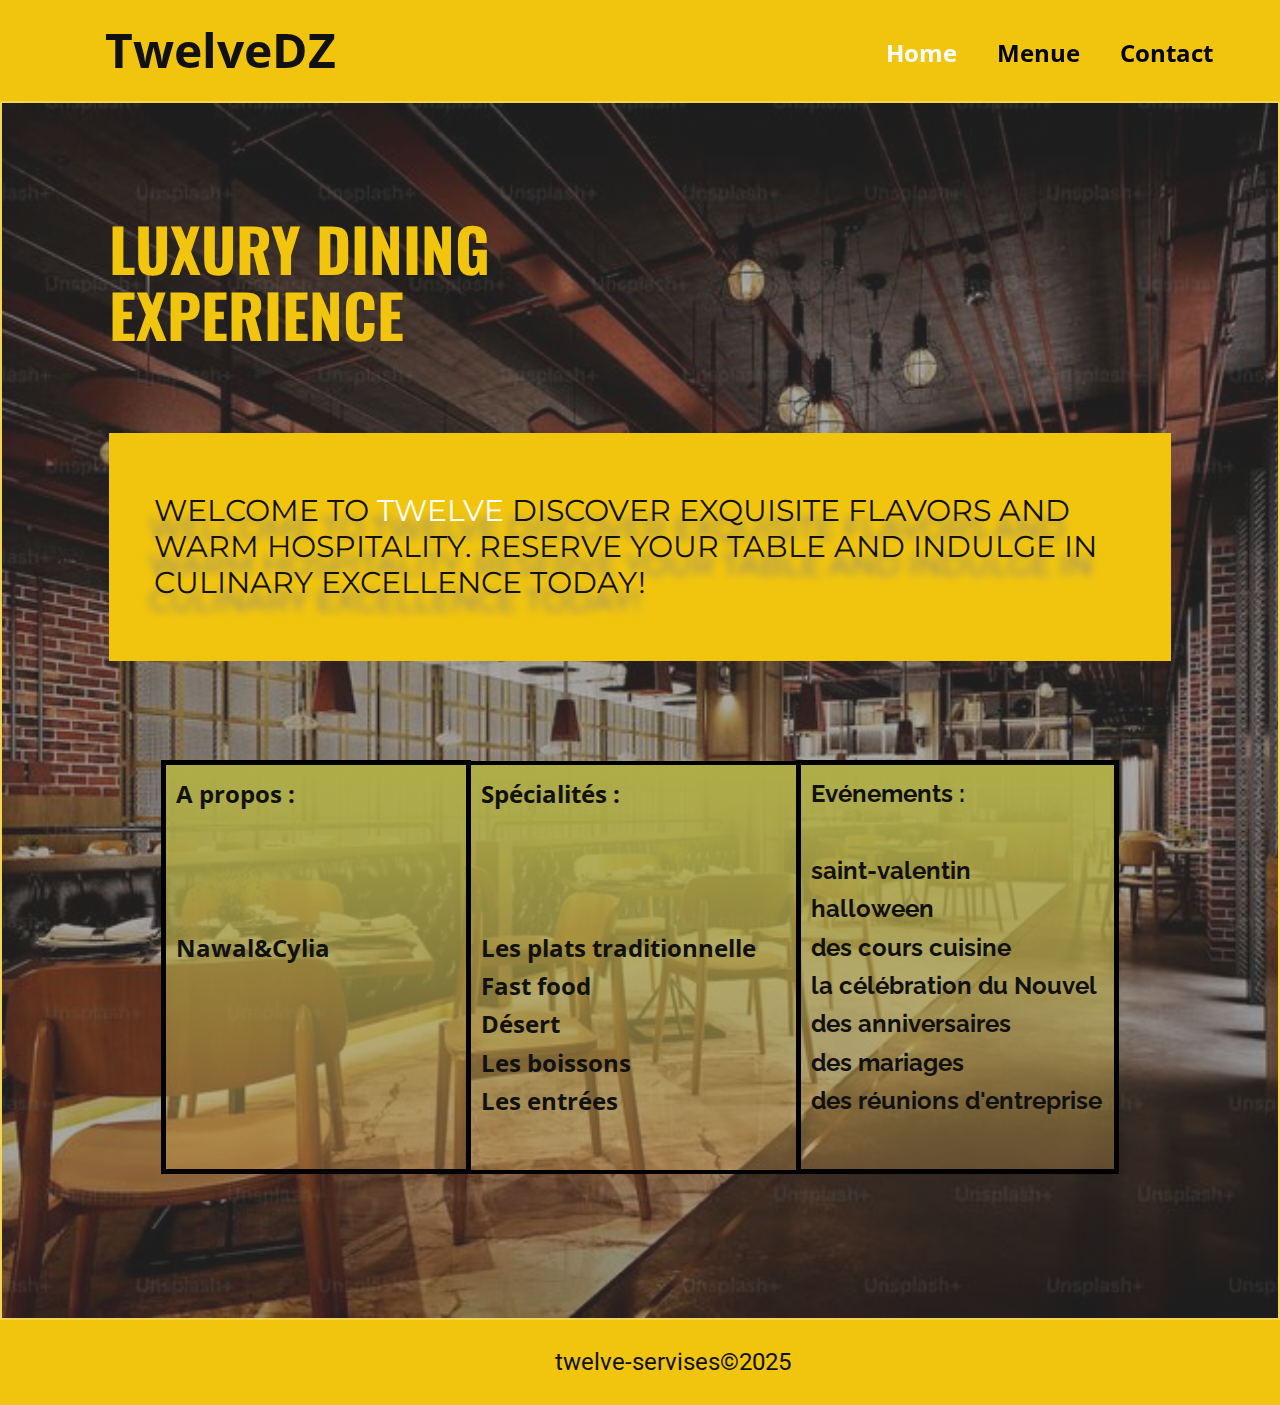
<file: index.html>
<!DOCTYPE html>
<html style="font-size: 16px;" lang="en"><head>
    <meta name="viewport" content="width=device-width, initial-scale=1.0">
    <meta charset="utf-8">
    <meta name="keywords" content="10 simple ways, TO MANAGE SUGAR">
    <meta name="description" content="">
    <title>Home</title>
    <link rel="stylesheet" href="nicepage.css" media="screen">
<link rel="stylesheet" href="Home.css" media="screen">
    <script class="u-script" type="text/javascript" src="jquery.js" defer=""></script>
    <script class="u-script" type="text/javascript" src="nicepage.js" defer=""></script>
    <meta name="generator" content="Nicepage 6.9.2, nicepage.com">
    <link id="u-theme-google-font" rel="stylesheet" href="https://fonts.googleapis.com/css?family=Roboto:100,100i,300,300i,400,400i,500,500i,700,700i,900,900i|Open+Sans:300,300i,400,400i,500,500i,600,600i,700,700i,800,800i">
    <link id="u-page-google-font" rel="stylesheet" href="https://fonts.googleapis.com/css?family=Oswald:200,300,400,500,600,700|Montserrat:100,100i,200,200i,300,300i,400,400i,500,500i,600,600i,700,700i,800,800i,900,900i|Raleway:100,100i,200,200i,300,300i,400,400i,500,500i,600,600i,700,700i,800,800i,900,900i">
    
    
    
    
    <script type="application/ld+json">{
		"@context": "http://schema.org",
		"@type": "Organization",
		"name": ""
}</script>
    <meta name="theme-color" content="#478ac9">
    <meta property="og:title" content="Home">
    <meta property="og:type" content="website">
  <meta data-intl-tel-input-cdn-path="intlTelInput/"></head>
  <body data-home-page="Home.html" data-home-page-title="Home" data-path-to-root="./" data-include-products="false" class="u-body u-xl-mode" data-lang="en"><header class="u-clearfix u-header u-palette-3-base u-sticky u-sticky-cfba u-header" id="sec-446e"><div class="u-clearfix u-sheet u-valign-middle u-sheet-1">
        <p class="u-text u-text-1" data-animation-name="jackInTheBox" data-animation-duration="1000" data-animation-direction="">TwelveDZ </p>
        <nav class="u-menu u-menu-one-level u-offcanvas u-menu-1">
          <div class="menu-collapse" style="font-size: 1.5rem; letter-spacing: 0px; font-weight: 700;">
            <a class="u-button-style u-custom-left-right-menu-spacing u-custom-padding-bottom u-custom-text-active-color u-custom-text-color u-custom-text-hover-color u-custom-top-bottom-menu-spacing u-nav-link u-text-active-palette-1-base u-text-hover-palette-2-base" href="#">
              <svg class="u-svg-link" viewBox="0 0 24 24"><use xlink:href="#menu-hamburger"></use></svg>
              <svg class="u-svg-content" version="1.1" id="menu-hamburger" viewBox="0 0 16 16" x="0px" y="0px" xmlns:xlink="http://www.w3.org/1999/xlink" xmlns="http://www.w3.org/2000/svg"><g><rect y="1" width="16" height="2"></rect><rect y="7" width="16" height="2"></rect><rect y="13" width="16" height="2"></rect>
</g></svg>
            </a>
          </div>
          <div class="u-custom-menu u-nav-container">
            <ul class="u-nav u-unstyled u-nav-1"><li class="u-nav-item"><a class="u-button-style u-nav-link u-text-active-white u-text-black u-text-hover-palette-2-base" href="Home.html" style="padding: 10px 20px;">Home</a>
</li><li class="u-nav-item"><a class="u-button-style u-nav-link u-text-active-white u-text-black u-text-hover-palette-2-base" href="Menue.html" style="padding: 10px 20px;">Menue</a>
</li><li class="u-nav-item"><a class="u-button-style u-nav-link u-text-active-white u-text-black u-text-hover-palette-2-base" href="Contact.html" style="padding: 10px 20px;">Contact</a>
</li></ul>
          </div>
          <div class="u-custom-menu u-nav-container-collapse">
            <div class="u-black u-container-style u-inner-container-layout u-opacity u-opacity-95 u-sidenav">
              <div class="u-inner-container-layout u-sidenav-overflow">
                <div class="u-menu-close"></div>
                <ul class="u-align-center u-nav u-popupmenu-items u-unstyled u-nav-2"><li class="u-nav-item"><a class="u-button-style u-nav-link" href="Home.html">Home</a>
</li><li class="u-nav-item"><a class="u-button-style u-nav-link" href="Menue.html">Menue</a>
</li><li class="u-nav-item"><a class="u-button-style u-nav-link" href="Contact.html">Contact</a>
</li></ul>
              </div>
            </div>
            <div class="u-black u-menu-overlay u-opacity u-opacity-70"></div>
          </div>
        </nav>
      </div></header>
    <section class="u-align-left u-border-2 u-border-palette-3-light-1 u-clearfix u-hidden-md u-hidden-sm u-hidden-xs u-image u-shading u-section-1" id="carousel_e154" data-image-width="735" data-image-height="613">
      <div class="u-clearfix u-sheet u-sheet-1">
        <h1 class="u-custom-font u-font-oswald u-hover-feature u-text u-text-palette-3-base u-title u-text-1">LUXURY DINING EXPERIENCE </h1>
        <div class="u-hover-feature u-palette-3-base u-shape u-shape-rectangle u-shape-1"></div>
        <h5 class="u-align-left u-custom-font u-font-montserrat u-text u-text-body-color u-text-2"> Welcome to <span class="u-text-white">TWELVE</span> Discover exquisite flavors and warm hospitality. Reserve your table and indulge in culinary excellence today! 
        </h5>
        <div class="u-align-center u-table u-table-responsive u-table-1">
          <table class="u-table-entity">
            <colgroup>
              <col width="32%">
              <col width="34.6%">
              <col width="33.4%">
            </colgroup>
            <tbody class="u-gradient u-table-alt-palette-3-base u-table-body u-table-body-1">
              <tr style="height: 331px;">
                <td class="u-border-5 u-border-black u-table-cell u-table-valign-middle u-table-cell-1">A propos :<br>
                  <br>
                  <br>
                  <br>Nawal&Cylia<br>
                  <br>
                  <br>
                  <br>
                  <br>
                  <br>
                </td>
                <td class="u-border-4 u-border-black u-table-cell u-table-cell-2"> Spécialités :<br>
                  <br>
                 <br> <br>Les plats traditionnelle<br>Fast food<br>Désert<br>Les boissons<br>Les entrées<br><br>
                </td>
                <td class="u-border-5 u-border-black u-custom-font u-font-raleway u-table-cell u-table-cell-3"> Evénements :&nbsp;<br>
                  <span style="font-weight: 700;">
                    <span style="font-weight: 400;"></span>
                  </span>
                  <br>saint-valentin&nbsp;<br>halloween<br>des cours cuisine<br>la célébration du Nouvel<br>des anniversaires<br>des mariages<br>des réunions d'entreprise<br><br>
                </td>
              </tr>
            </tbody>
          </table>
        </div>
      </div>
      
      
    </section>
    <section class="u-clearfix u-palette-3-base u-section-2" id="sec-e18f">
      <div class="u-clearfix u-sheet u-valign-middle u-sheet-1">
        <h4 class="u-text u-text-default u-text-1">twelve-servises©2025 </h4>
      </div>
    </section>
    
    
    
    
    
  
</body></html>
</file>
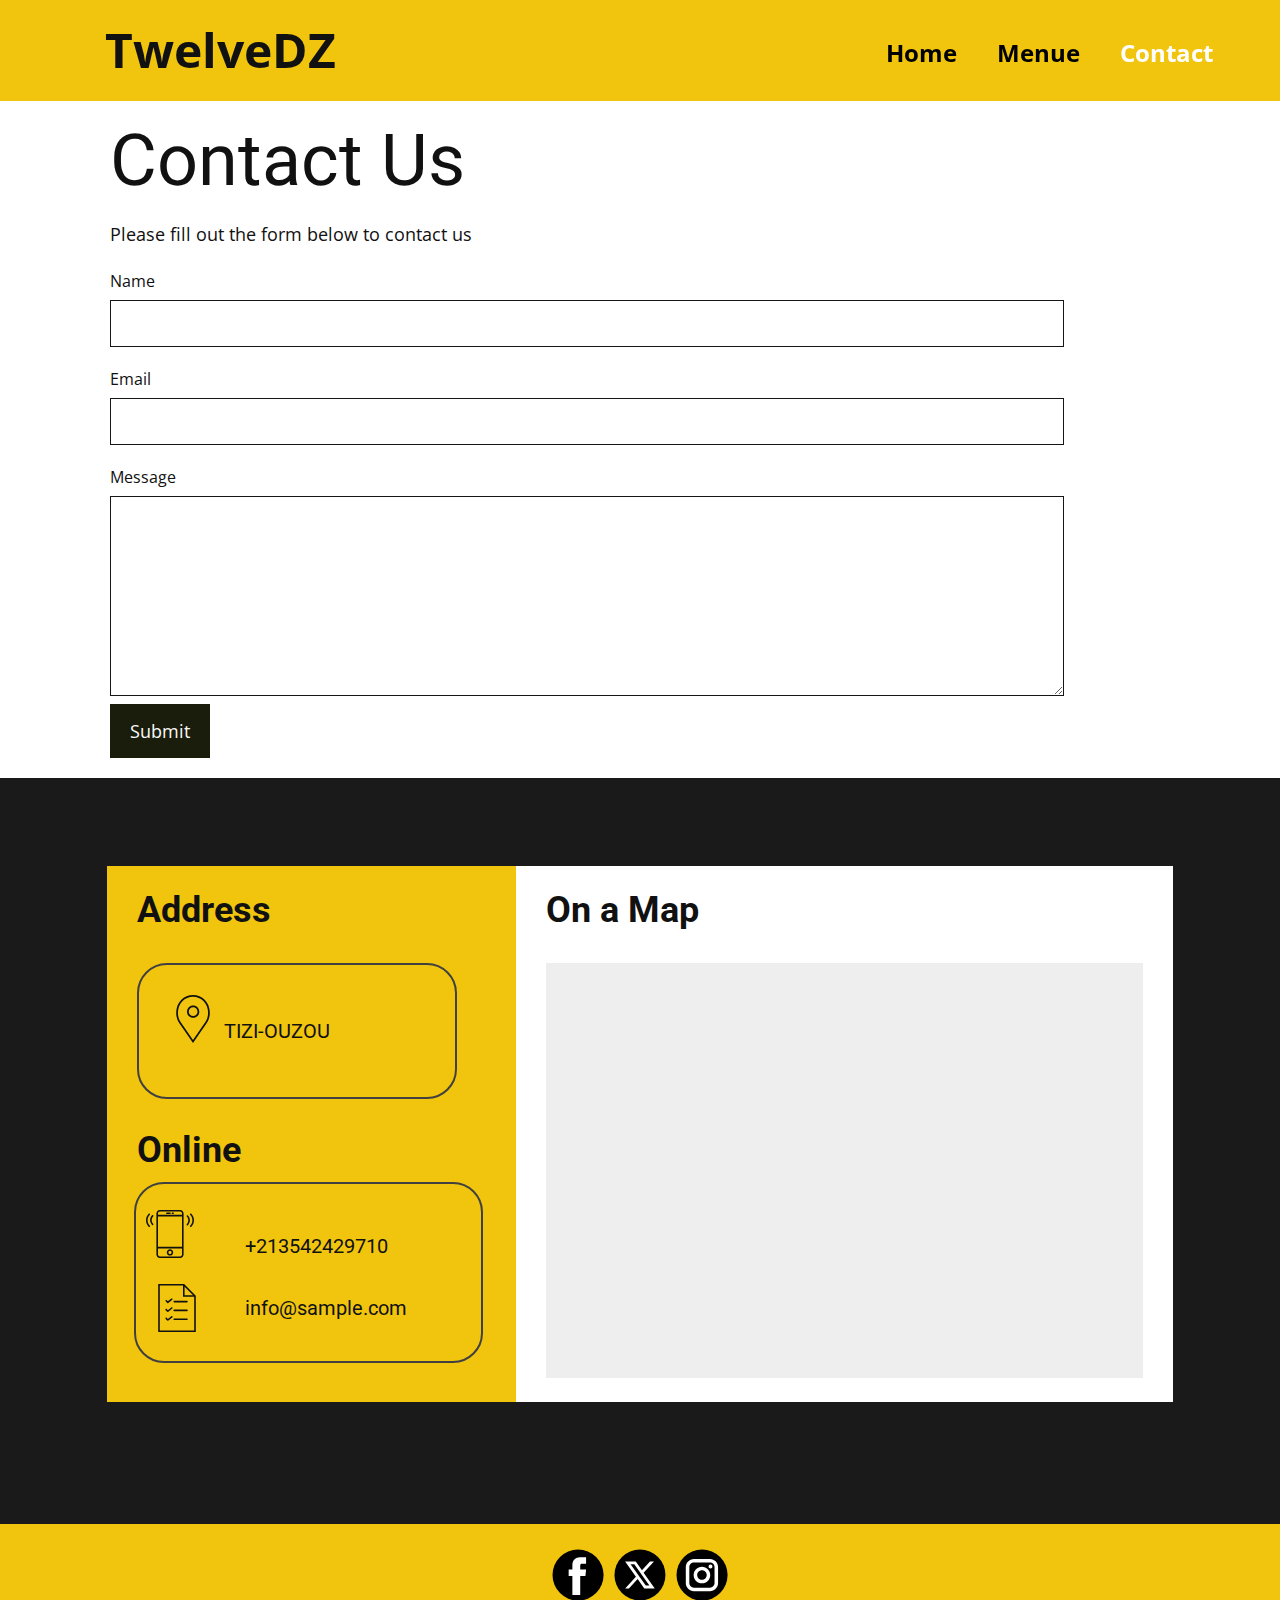
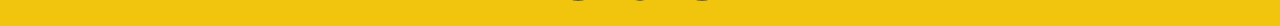
<file: Contact.html>
<!DOCTYPE html>
<html style="font-size: 16px;" lang="en"><head>
    <meta name="viewport" content="width=device-width, initial-scale=1.0">
    <meta charset="utf-8">
    <meta name="keywords" content="">
    <meta name="description" content="">
    <title>Contact</title>
    <link rel="stylesheet" href="nicepage.css" media="screen">
<link rel="stylesheet" href="Contact.css" media="screen">
    <script class="u-script" type="text/javascript" src="jquery.js" defer=""></script>
    <script class="u-script" type="text/javascript" src="nicepage.js" defer=""></script>
    <meta name="generator" content="Nicepage 6.9.2, nicepage.com">
    <link id="u-theme-google-font" rel="stylesheet" href="https://fonts.googleapis.com/css?family=Roboto:100,100i,300,300i,400,400i,500,500i,700,700i,900,900i|Open+Sans:300,300i,400,400i,500,500i,600,600i,700,700i,800,800i">
    
    
    
    
    <script type="application/ld+json">{
		"@context": "http://schema.org",
		"@type": "Organization",
		"name": ""
}</script>
    <meta name="theme-color" content="#478ac9">
    <meta property="og:title" content="Contact">
    <meta property="og:type" content="website">
     
  <meta data-intl-tel-input-cdn-path="intlTelInput/"></head>
  <body data-path-to-root="./" data-include-products="false" class="u-body u-xl-mode" data-lang="en"><header class="u-clearfix u-header u-palette-3-base u-sticky u-sticky-cfba u-header" id="sec-446e"><div class="u-clearfix u-sheet u-valign-middle u-sheet-1">
        <p class="u-text u-text-1" data-animation-name="jackInTheBox" data-animation-duration="1000" data-animation-direction="">TwelveDZ </p>
        <nav class="u-menu u-menu-one-level u-offcanvas u-menu-1">
          <div class="menu-collapse" style="font-size: 1.5rem; letter-spacing: 0px; font-weight: 700;">
            <a class="u-button-style u-custom-left-right-menu-spacing u-custom-padding-bottom u-custom-text-active-color u-custom-text-color u-custom-text-hover-color u-custom-top-bottom-menu-spacing u-nav-link u-text-active-palette-1-base u-text-hover-palette-2-base" href="#">
              <svg class="u-svg-link" viewBox="0 0 24 24"><use xlink:href="#menu-hamburger"></use></svg>
              <svg class="u-svg-content" version="1.1" id="menu-hamburger" viewBox="0 0 16 16" x="0px" y="0px" xmlns:xlink="http://www.w3.org/1999/xlink" xmlns="http://www.w3.org/2000/svg"><g><rect y="1" width="16" height="2"></rect><rect y="7" width="16" height="2"></rect><rect y="13" width="16" height="2"></rect>
</g></svg>
            </a>
          </div>
           
          <div class="u-custom-menu u-nav-container">
            <ul class="u-nav u-unstyled u-nav-1"><li class="u-nav-item"><a class="u-button-style u-nav-link u-text-active-white u-text-black u-text-hover-palette-2-base" href="Home.html" style="padding: 10px 20px;">Home</a>
</li><li class="u-nav-item"><a class="u-button-style u-nav-link u-text-active-white u-text-black u-text-hover-palette-2-base" href="Menue.html" style="padding: 10px 20px;">Menue</a>
</li><li class="u-nav-item"><a class="u-button-style u-nav-link u-text-active-white u-text-black u-text-hover-palette-2-base" href="Contact.html" style="padding: 10px 20px;">Contact</a>
</li></ul>
          </div>
           
          <div class="u-custom-menu u-nav-container-collapse">
            <div class="u-black u-container-style u-inner-container-layout u-opacity u-opacity-95 u-sidenav">
              <div class="u-inner-container-layout u-sidenav-overflow">
                <div class="u-menu-close"></div>
                <ul class="u-align-center u-nav u-popupmenu-items u-unstyled u-nav-2"><li class="u-nav-item"><a class="u-button-style u-nav-link" href="Home.html">Home</a>
</li><li class="u-nav-item"><a class="u-button-style u-nav-link" href="Menue.html">Menue</a>
</li><li class="u-nav-item"><a class="u-button-style u-nav-link" href="Contact.html">Contact</a>
</li></ul>
              </div>
            </div>
             
            <div class="u-black u-menu-overlay u-opacity u-opacity-70"></div>
          </div>
           
        </nav>
      </div></header>
      <div id="formul">
       <section id="contact-form" class="py-3">
    <div class="container">
      <h1 class="l-heading"><span>Contact</span> Us</h1>
      <p>Please fill out the form below to contact us</p>
      <form action="process.php">
        <div class="form-group">
          <label for="name">Name</label>
          <input type="text" name="name" id="name">
        </div>
        <div class="form-group">
          <label for="email">Email</label>
          <input type="email" name="email" id="email">
        </div>
        <div class="form-group">
          <label for="message">Message</label>
          <textarea name="message" id="message"></textarea>
        </div>
        <button type="submit" class="btn">Submit</button>
      </form>
    </div>
  </section></div>
    <section class="u-clearfix u-grey-90 u-section-1" id="carousel_9d1b">
      <div class="u-clearfix u-sheet u-sheet-1">
        <div class="custom-expanded data-layout-selected u-clearfix u-layout-wrap u-layout-wrap-1">
          <div class="u-layout">
            <div class="u-layout-row">
              <div class="u-container-style u-layout-cell u-palette-3-base u-size-23 u-layout-cell-1">
                <div class="u-container-layout u-valign-bottom-lg u-valign-bottom-md u-valign-bottom-sm u-valign-bottom-xs u-container-layout-1">
                  <h3 class="u-text u-text-default u-text-1">Address</h3>
                  <div class="custom-expanded u-align-left u-border-2 u-border-grey-75 u-container-style u-group u-radius u-shape-round u-group-1">
                    <div class="u-container-layout u-container-layout-2"><span class="u-icon u-icon-1"><svg class="u-svg-link" preserveAspectRatio="xMidYMin slice" viewBox="0 0 54.757 54.757" style=""><use xlink:href="#svg-e83a"></use></svg><svg class="u-svg-content" viewBox="0 0 54.757 54.757" x="0px" y="0px" id="svg-e83a" style="enable-background:new 0 0 54.757 54.757;"><g><path d="M27.557,12c-3.859,0-7,3.141-7,7s3.141,7,7,7s7-3.141,7-7S31.416,12,27.557,12z M27.557,24c-2.757,0-5-2.243-5-5
		s2.243-5,5-5s5,2.243,5,5S30.314,24,27.557,24z"></path><path d="M40.94,5.617C37.318,1.995,32.502,0,27.38,0c-5.123,0-9.938,1.995-13.56,5.617c-6.703,6.702-7.536,19.312-1.804,26.952
		L27.38,54.757L42.721,32.6C48.476,24.929,47.643,12.319,40.94,5.617z M41.099,31.431L27.38,51.243L13.639,31.4
		C8.44,24.468,9.185,13.08,15.235,7.031C18.479,3.787,22.792,2,27.38,2s8.901,1.787,12.146,5.031
		C45.576,13.08,46.321,24.468,41.099,31.431z"></path>
</g></svg></span>
                      <h5 class="u-text u-text-2">TIZI-OUZOU </h5>
                    </div>
                  </div>
                  <h3 class="u-text u-text-default u-text-3">Online</h3>
                  <div class="custom-expanded u-border-2 u-border-grey-75 u-container-style u-group u-radius u-shape-round u-group-2">
                    <div class="u-container-layout u-container-layout-3"><span class="u-icon u-icon-2"><svg class="u-svg-link" preserveAspectRatio="xMidYMin slice" viewBox="0 0 60 60" style=""><use xlink:href="#svg-3da3"></use></svg><svg class="u-svg-content" viewBox="0 0 60 60" x="0px" y="0px" id="svg-3da3" style="enable-background:new 0 0 60 60;"><g><path d="M42.595,0H17.405C14.977,0,13,1.977,13,4.405v51.189C13,58.023,14.977,60,17.405,60h25.189C45.023,60,47,58.023,47,55.595
		V4.405C47,1.977,45.023,0,42.595,0z M15,8h30v38H15V8z M17.405,2h25.189C43.921,2,45,3.079,45,4.405V6H15V4.405
		C15,3.079,16.079,2,17.405,2z M42.595,58H17.405C16.079,58,15,56.921,15,55.595V48h30v7.595C45,56.921,43.921,58,42.595,58z"></path><path d="M30,49c-2.206,0-4,1.794-4,4s1.794,4,4,4s4-1.794,4-4S32.206,49,30,49z M30,55c-1.103,0-2-0.897-2-2s0.897-2,2-2
		s2,0.897,2,2S31.103,55,30,55z"></path><path d="M26,5h4c0.553,0,1-0.447,1-1s-0.447-1-1-1h-4c-0.553,0-1,0.447-1,1S25.447,5,26,5z"></path><path d="M33,5h1c0.553,0,1-0.447,1-1s-0.447-1-1-1h-1c-0.553,0-1,0.447-1,1S32.447,5,33,5z"></path><path d="M56.612,4.569c-0.391-0.391-1.023-0.391-1.414,0s-0.391,1.023,0,1.414c3.736,3.736,3.736,9.815,0,13.552
		c-0.391,0.391-0.391,1.023,0,1.414c0.195,0.195,0.451,0.293,0.707,0.293s0.512-0.098,0.707-0.293
		C61.128,16.434,61.128,9.085,56.612,4.569z"></path><path d="M52.401,6.845c-0.391-0.391-1.023-0.391-1.414,0s-0.391,1.023,0,1.414c1.237,1.237,1.918,2.885,1.918,4.639
		s-0.681,3.401-1.918,4.638c-0.391,0.391-0.391,1.023,0,1.414c0.195,0.195,0.451,0.293,0.707,0.293s0.512-0.098,0.707-0.293
		c1.615-1.614,2.504-3.764,2.504-6.052S54.017,8.459,52.401,6.845z"></path><path d="M4.802,5.983c0.391-0.391,0.391-1.023,0-1.414s-1.023-0.391-1.414,0c-4.516,4.516-4.516,11.864,0,16.38
		c0.195,0.195,0.451,0.293,0.707,0.293s0.512-0.098,0.707-0.293c0.391-0.391,0.391-1.023,0-1.414
		C1.065,15.799,1.065,9.72,4.802,5.983z"></path><path d="M9.013,6.569c-0.391-0.391-1.023-0.391-1.414,0c-1.615,1.614-2.504,3.764-2.504,6.052s0.889,4.438,2.504,6.053
		c0.195,0.195,0.451,0.293,0.707,0.293s0.512-0.098,0.707-0.293c0.391-0.391,0.391-1.023,0-1.414
		c-1.237-1.237-1.918-2.885-1.918-4.639S7.775,9.22,9.013,7.983C9.403,7.593,9.403,6.96,9.013,6.569z"></path>
</g></svg></span>
                      <h5 class="u-text u-text-4">+213542429710</h5><span class="u-icon u-icon-3"><svg class="u-svg-link" preserveAspectRatio="xMidYMin slice" viewBox="0 0 60 60" style=""><use xlink:href="#svg-9fcb"></use></svg><svg class="u-svg-content" viewBox="0 0 60 60" x="0px" y="0px" id="svg-9fcb" style="enable-background:new 0 0 60 60;"><g><path d="M38.914,0H6.5v60h47V14.586L38.914,0z M39.5,3.414L50.086,14H39.5V3.414z M8.5,58V2h29v14h14v42H8.5z"></path><path d="M42.5,21h-16c-0.552,0-1,0.447-1,1s0.448,1,1,1h16c0.552,0,1-0.447,1-1S43.052,21,42.5,21z"></path><path d="M22.875,18.219l-4.301,3.441l-1.367-1.367c-0.391-0.391-1.023-0.391-1.414,0s-0.391,1.023,0,1.414l2,2
		C17.987,23.901,18.243,24,18.5,24c0.22,0,0.441-0.072,0.624-0.219l5-4c0.432-0.346,0.501-0.975,0.156-1.406
		C23.936,17.943,23.306,17.874,22.875,18.219z"></path><path d="M42.5,32h-16c-0.552,0-1,0.447-1,1s0.448,1,1,1h16c0.552,0,1-0.447,1-1S43.052,32,42.5,32z"></path><path d="M22.875,29.219l-4.301,3.441l-1.367-1.367c-0.391-0.391-1.023-0.391-1.414,0s-0.391,1.023,0,1.414l2,2
		C17.987,34.901,18.243,35,18.5,35c0.22,0,0.441-0.072,0.624-0.219l5-4c0.432-0.346,0.501-0.975,0.156-1.406
		C23.936,28.943,23.306,28.874,22.875,29.219z"></path><path d="M42.5,43h-16c-0.552,0-1,0.447-1,1s0.448,1,1,1h16c0.552,0,1-0.447,1-1S43.052,43,42.5,43z"></path><path d="M22.875,40.219l-4.301,3.441l-1.367-1.367c-0.391-0.391-1.023-0.391-1.414,0s-0.391,1.023,0,1.414l2,2
		C17.987,45.901,18.243,46,18.5,46c0.22,0,0.441-0.072,0.624-0.219l5-4c0.432-0.346,0.501-0.975,0.156-1.406
		C23.936,39.943,23.306,39.874,22.875,40.219z"></path>
</g></svg></span>
                      <h5 class="u-text u-text-5">info@sample.com</h5>
                     

                    </div>
                    
                  </div>
                </div>
              </div>
               
              <div class="u-container-style u-layout-cell u-size-37 u-white u-layout-cell-2">
                <div class="u-container-layout u-container-layout-4">
                  <h3 class="u-text u-text-default u-text-6">On a Map</h3>
                  <div class="u-expanded-width u-grey-light-2 u-map u-map-1">
                    <div class="embed-responsive">
                      <iframe class="embed-responsive-item" src="https://maps.google.com/maps?output=embed&amp;key=Azeffoun&amp;q=TIZI-OUZOU%20ALGERIA&amp;z=15&amp;t=m" data-map="[base64]"></iframe>
                    </div>
                  </div>
                </div>
              </div>
            </div>
          </div>
        </div>
      </div>
    </section>
     
    <section class="u-clearfix u-palette-3-base u-section-2" id="sec-d3bc">
      <div class="u-clearfix u-sheet u-valign-middle-xl u-sheet-1">
        <div class="infinite u-hover-feature u-social-icons u-spacing-10 u-social-icons-1">
          <a class="u-social-url" title="facebook" target="_blank" href="https://facebook.com"><span class="u-icon u-social-facebook u-social-icon u-text-black u-icon-1"><svg class="u-svg-link" preserveAspectRatio="xMidYMin slice" viewBox="0 0 112 112" style=""><use xlink:href="#svg-b061"></use></svg><svg class="u-svg-content" viewBox="0 0 112 112" x="0" y="0" id="svg-b061"><circle fill="currentColor" cx="56.1" cy="56.1" r="55"></circle><path fill="#FFFFFF" d="M73.5,31.6h-9.1c-1.4,0-3.6,0.8-3.6,3.9v8.5h12.6L72,58.3H60.8v40.8H43.9V58.3h-8V43.9h8v-9.2
c0-6.7,3.1-17,17-17h12.5v13.9H73.5z"></path></svg></span>
          </a>
          <a class="u-social-url" title="twitter" target="_blank" href="https://X.com"><span class="u-icon u-social-icon u-social-twitter u-text-black u-icon-2"><svg class="u-svg-link" preserveAspectRatio="xMidYMin slice" viewBox="0 0 112.2 112.2" style=""><use xlink:href="#svg-de8e"></use></svg><svg class="u-svg-content" viewBox="0 0 112.2 112.2" x="0px" y="0px" id="svg-de8e"><circle fill="currentColor" cx="56" cy="56" r="55"></circle><path fill="#FFFFFF" d="M63.9,51l22.4-24h-8.6L60.3,45.9L46.9,27H24l23.3,32.8L24,85h8.2L51,64.9L65.3,85H88L63.9,51z M55.3,60.2
l-3.7-5.1L35.7,33.1h8.1l12.3,17.2l3.7,5.1l16.6,23.4h-7.8L55.3,60.2z"></path></svg></span>
          </a>
          <a class="u-social-url" title="instagram" target="_blank" href="https://instagram.com"><span class="u-icon u-social-icon u-social-instagram u-text-black u-icon-3"><svg class="u-svg-link" preserveAspectRatio="xMidYMin slice" viewBox="0 0 112 112" style=""><use xlink:href="#svg-0120"></use></svg><svg class="u-svg-content" viewBox="0 0 112 112" x="0" y="0" id="svg-0120"><circle fill="currentColor" cx="56.1" cy="56.1" r="55"></circle><path fill="#FFFFFF" d="M55.9,38.2c-9.9,0-17.9,8-17.9,17.9C38,66,46,74,55.9,74c9.9,0,17.9-8,17.9-17.9C73.8,46.2,65.8,38.2,55.9,38.2
z M55.9,66.4c-5.7,0-10.3-4.6-10.3-10.3c-0.1-5.7,4.6-10.3,10.3-10.3c5.7,0,10.3,4.6,10.3,10.3C66.2,61.8,61.6,66.4,55.9,66.4z"></path><path fill="#FFFFFF" d="M74.3,33.5c-2.3,0-4.2,1.9-4.2,4.2s1.9,4.2,4.2,4.2s4.2-1.9,4.2-4.2S76.6,33.5,74.3,33.5z"></path><path fill="#FFFFFF" d="M73.1,21.3H38.6c-9.7,0-17.5,7.9-17.5,17.5v34.5c0,9.7,7.9,17.6,17.5,17.6h34.5c9.7,0,17.5-7.9,17.5-17.5V38.8
C90.6,29.1,82.7,21.3,73.1,21.3z M83,73.3c0,5.5-4.5,9.9-9.9,9.9H38.6c-5.5,0-9.9-4.5-9.9-9.9V38.8c0-5.5,4.5-9.9,9.9-9.9h34.5
c5.5,0,9.9,4.5,9.9,9.9V73.3z"></path></svg></span>
          </a>
        </div>
      </div>
      
    </section>
    
    
    
    
   
  
</body></html>
</file>
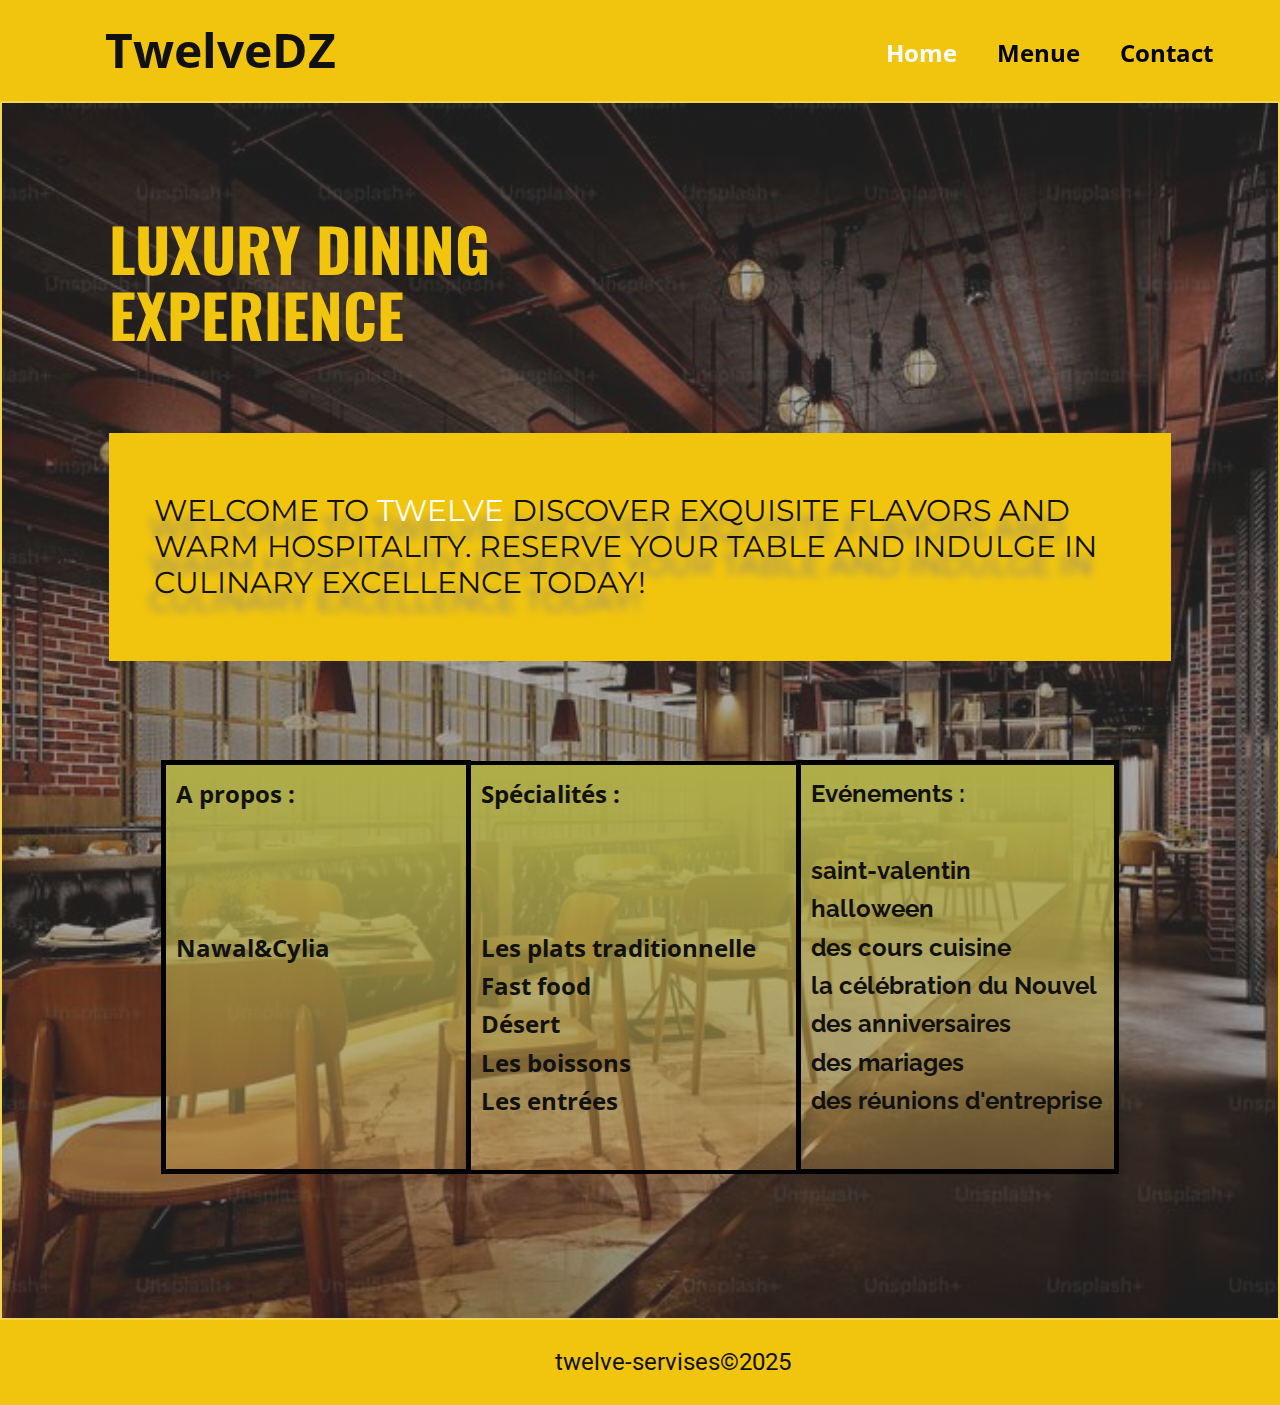
<file: Home.html>
<!DOCTYPE html>
<html style="font-size: 16px;" lang="en"><head>
    <meta name="viewport" content="width=device-width, initial-scale=1.0">
    <meta charset="utf-8">
    <meta name="keywords" content="10 simple ways, TO MANAGE SUGAR">
    <meta name="description" content="">
    <title>Home</title>
    <link rel="stylesheet" href="nicepage.css" media="screen">
<link rel="stylesheet" href="Home.css" media="screen">
    <script class="u-script" type="text/javascript" src="jquery.js" defer=""></script>
    <script class="u-script" type="text/javascript" src="nicepage.js" defer=""></script>
    <meta name="generator" content="Nicepage 6.9.2, nicepage.com">
    <link id="u-theme-google-font" rel="stylesheet" href="https://fonts.googleapis.com/css?family=Roboto:100,100i,300,300i,400,400i,500,500i,700,700i,900,900i|Open+Sans:300,300i,400,400i,500,500i,600,600i,700,700i,800,800i">
    <link id="u-page-google-font" rel="stylesheet" href="https://fonts.googleapis.com/css?family=Oswald:200,300,400,500,600,700|Montserrat:100,100i,200,200i,300,300i,400,400i,500,500i,600,600i,700,700i,800,800i,900,900i|Raleway:100,100i,200,200i,300,300i,400,400i,500,500i,600,600i,700,700i,800,800i,900,900i">
    
    
    
    
    <script type="application/ld+json">{
		"@context": "http://schema.org",
		"@type": "Organization",
		"name": ""
}</script>
    <meta name="theme-color" content="#478ac9">
    <meta property="og:title" content="Home">
    <meta property="og:type" content="website">
  <meta data-intl-tel-input-cdn-path="intlTelInput/"></head>
  <body data-path-to-root="./" data-include-products="false" class="u-body u-xl-mode" data-lang="en"><header class="u-clearfix u-header u-palette-3-base u-sticky u-sticky-cfba u-header" id="sec-446e"><div class="u-clearfix u-sheet u-valign-middle u-sheet-1">
        <p class="u-text u-text-1" data-animation-name="jackInTheBox" data-animation-duration="1000" data-animation-direction="">TwelveDZ</p>
        <nav class="u-menu u-menu-one-level u-offcanvas u-menu-1">
          <div class="menu-collapse" style="font-size: 1.5rem; letter-spacing: 0px; font-weight: 700;">
            <a class="u-button-style u-custom-left-right-menu-spacing u-custom-padding-bottom u-custom-text-active-color u-custom-text-color u-custom-text-hover-color u-custom-top-bottom-menu-spacing u-nav-link u-text-active-palette-1-base u-text-hover-palette-2-base" href="#">
              <svg class="u-svg-link" viewBox="0 0 24 24"><use xlink:href="#menu-hamburger"></use></svg>
              <svg class="u-svg-content" version="1.1" id="menu-hamburger" viewBox="0 0 16 16" x="0px" y="0px" xmlns:xlink="http://www.w3.org/1999/xlink" xmlns="http://www.w3.org/2000/svg"><g><rect y="1" width="16" height="2"></rect><rect y="7" width="16" height="2"></rect><rect y="13" width="16" height="2"></rect>
</g></svg>
            </a>
          </div>
          <div class="u-custom-menu u-nav-container">
            <ul class="u-nav u-unstyled u-nav-1"><li class="u-nav-item"><a class="u-button-style u-nav-link u-text-active-white u-text-black u-text-hover-palette-2-base" href="Home.html" style="padding: 10px 20px;">Home</a>
</li><li class="u-nav-item"><a class="u-button-style u-nav-link u-text-active-white u-text-black u-text-hover-palette-2-base" href="Menue.html" style="padding: 10px 20px;">Menue</a>
</li><li class="u-nav-item"><a class="u-button-style u-nav-link u-text-active-white u-text-black u-text-hover-palette-2-base" href="Contact.html" style="padding: 10px 20px;">Contact</a>
</li></ul>
          </div>
          <div class="u-custom-menu u-nav-container-collapse">
            <div class="u-black u-container-style u-inner-container-layout u-opacity u-opacity-95 u-sidenav">
              <div class="u-inner-container-layout u-sidenav-overflow">
                <div class="u-menu-close"></div>
                <ul class="u-align-center u-nav u-popupmenu-items u-unstyled u-nav-2"><li class="u-nav-item"><a class="u-button-style u-nav-link" href="Home.html">Home</a>
</li><li class="u-nav-item"><a class="u-button-style u-nav-link" href="Menue.html">Menue</a>
</li><li class="u-nav-item"><a class="u-button-style u-nav-link" href="Contact.html">Contact</a>
</li></ul>
              </div>
            </div>
            <div class="u-black u-menu-overlay u-opacity u-opacity-70"></div>
          </div>
        </nav>
      </div></header>
    <section class="u-align-left u-border-2 u-border-palette-3-light-1 u-clearfix u-hidden-md u-hidden-sm u-hidden-xs u-image u-shading u-section-1" id="carousel_e154" data-image-width="735" data-image-height="613">
      <div class="u-clearfix u-sheet u-sheet-1">
        <h1 class="u-custom-font u-font-oswald u-hover-feature u-text u-text-palette-3-base u-title u-text-1">LUXURY DINING EXPERIENCE </h1>
        <div class="u-hover-feature u-palette-3-base u-shape u-shape-rectangle u-shape-1"></div>
        <h5 class="u-align-left u-custom-font u-font-montserrat u-text u-text-body-color u-text-2"> Welcome to <span class="u-text-white">TWELVE</span> Discover exquisite flavors and warm hospitality. Reserve your table and indulge in culinary excellence today! 
        </h5>
        <div class="u-align-center u-table u-table-responsive u-table-1">
          <table class="u-table-entity">
            <colgroup>
              <col width="32%">
              <col width="34.6%">
              <col width="33.4%">
            </colgroup>
            <tbody class="u-gradient u-table-alt-palette-3-base u-table-body u-table-body-1">
              <tr style="height: 331px;">
                <td class="u-border-5 u-border-black u-table-cell u-table-valign-middle u-table-cell-1">A propos :<br>
                  <br>
                  <br>
                  <br>Nawal&Cylia<br>
                  <br>
                  <br>
                  <br>
                  <br>
                  <br>
                </td>
                <td class="u-border-4 u-border-black u-table-cell u-table-cell-2"> Spécialités :<br>
                  <br>
                 <br><br>Les plats traditionnelle<br>Fast food<br>Désert<br>Les boissons<br>Les entrées<br><br>
                </td>
                <td class="u-border-5 u-border-black u-custom-font u-font-raleway u-table-cell u-table-cell-3"> Evénements :&nbsp;<br>
                  <span style="font-weight: 700;">
                    <span style="font-weight: 400;"></span>
                  </span>
                  <br>saint-valentin&nbsp;<br>halloween<br>des cours cuisine<br>la célébration du Nouvel<br>des anniversaires<br>des mariages<br>des réunions d'entreprise<br><br>
                </td>
              </tr>
            </tbody>
          </table>
        </div>
      </div>
      
      
    </section>
    <section class="u-clearfix u-palette-3-base u-section-2" id="sec-e18f">
      <div class="u-clearfix u-sheet u-valign-middle u-sheet-1">
        <h4 class="u-text u-text-default u-text-1">twelve-servises©2025 </h4>
      </div>
    </section>
    
    
    
    
   
  
</body></html>
</file>
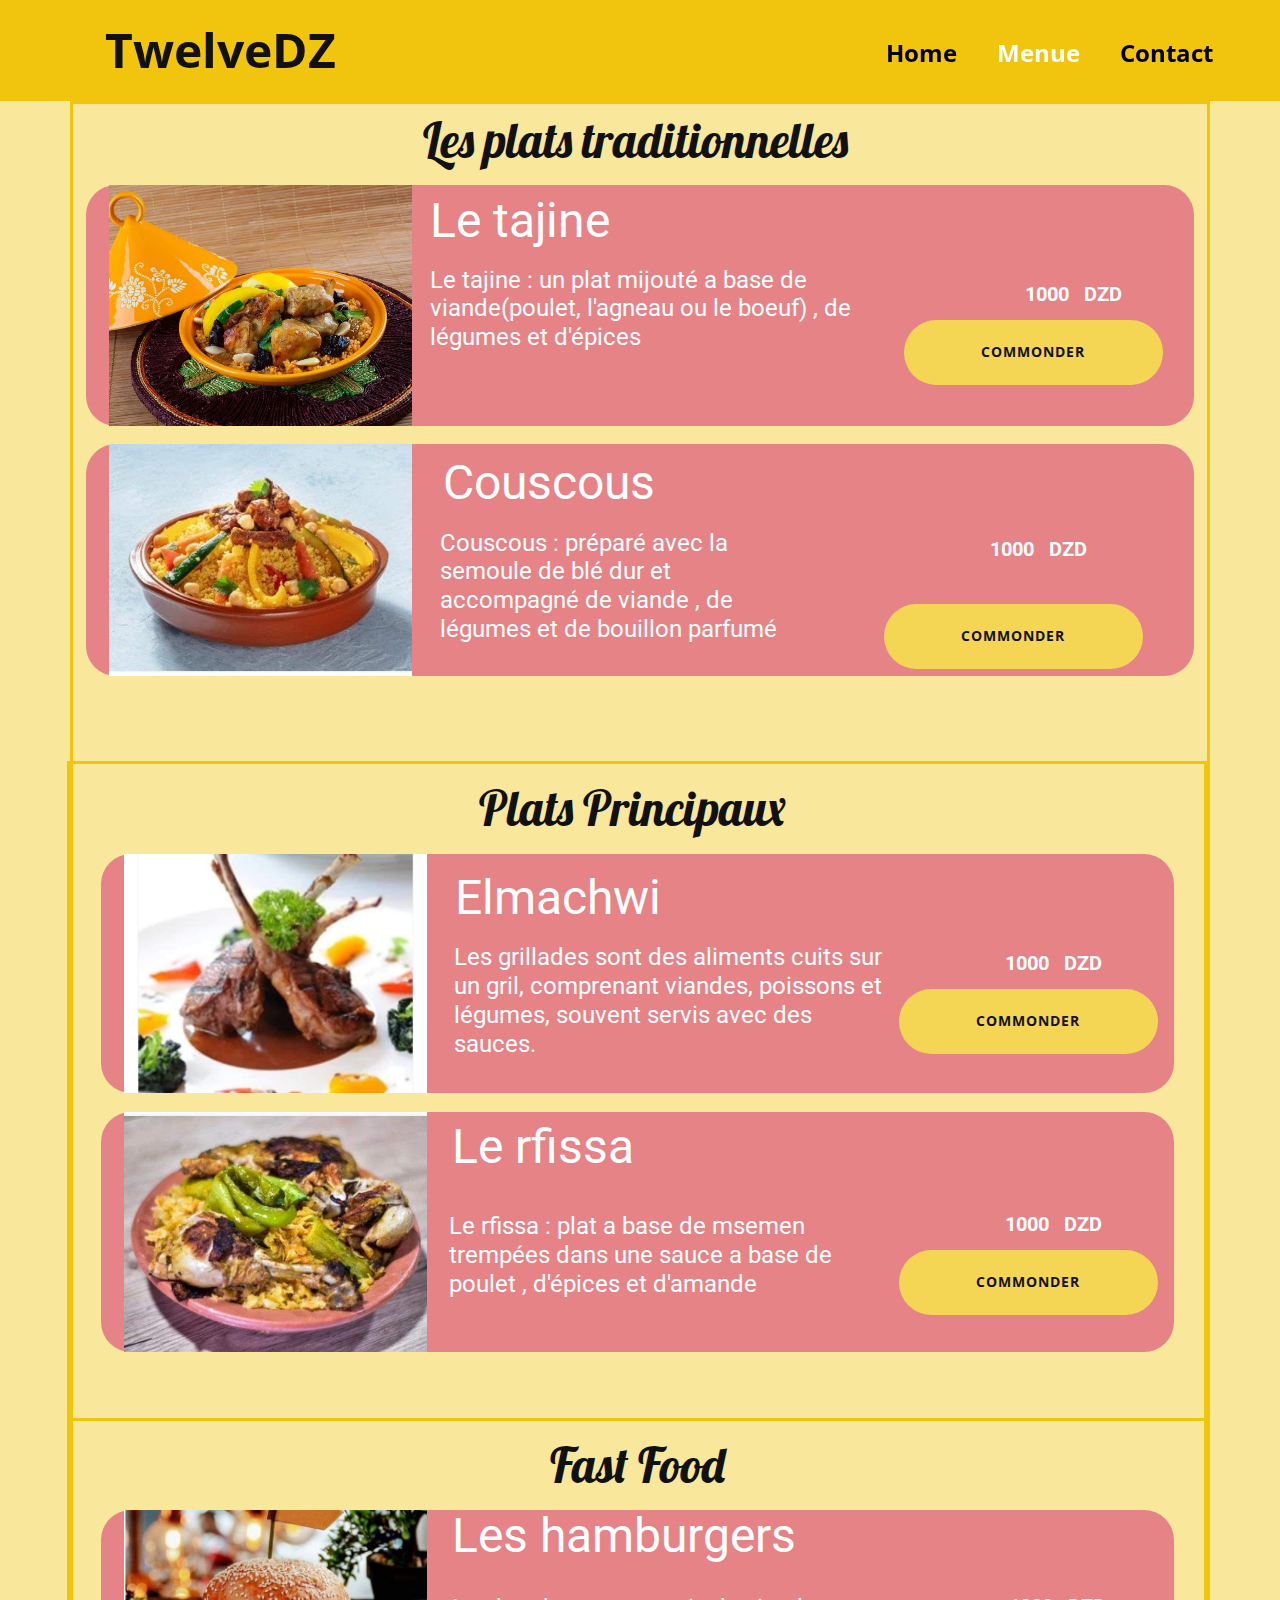
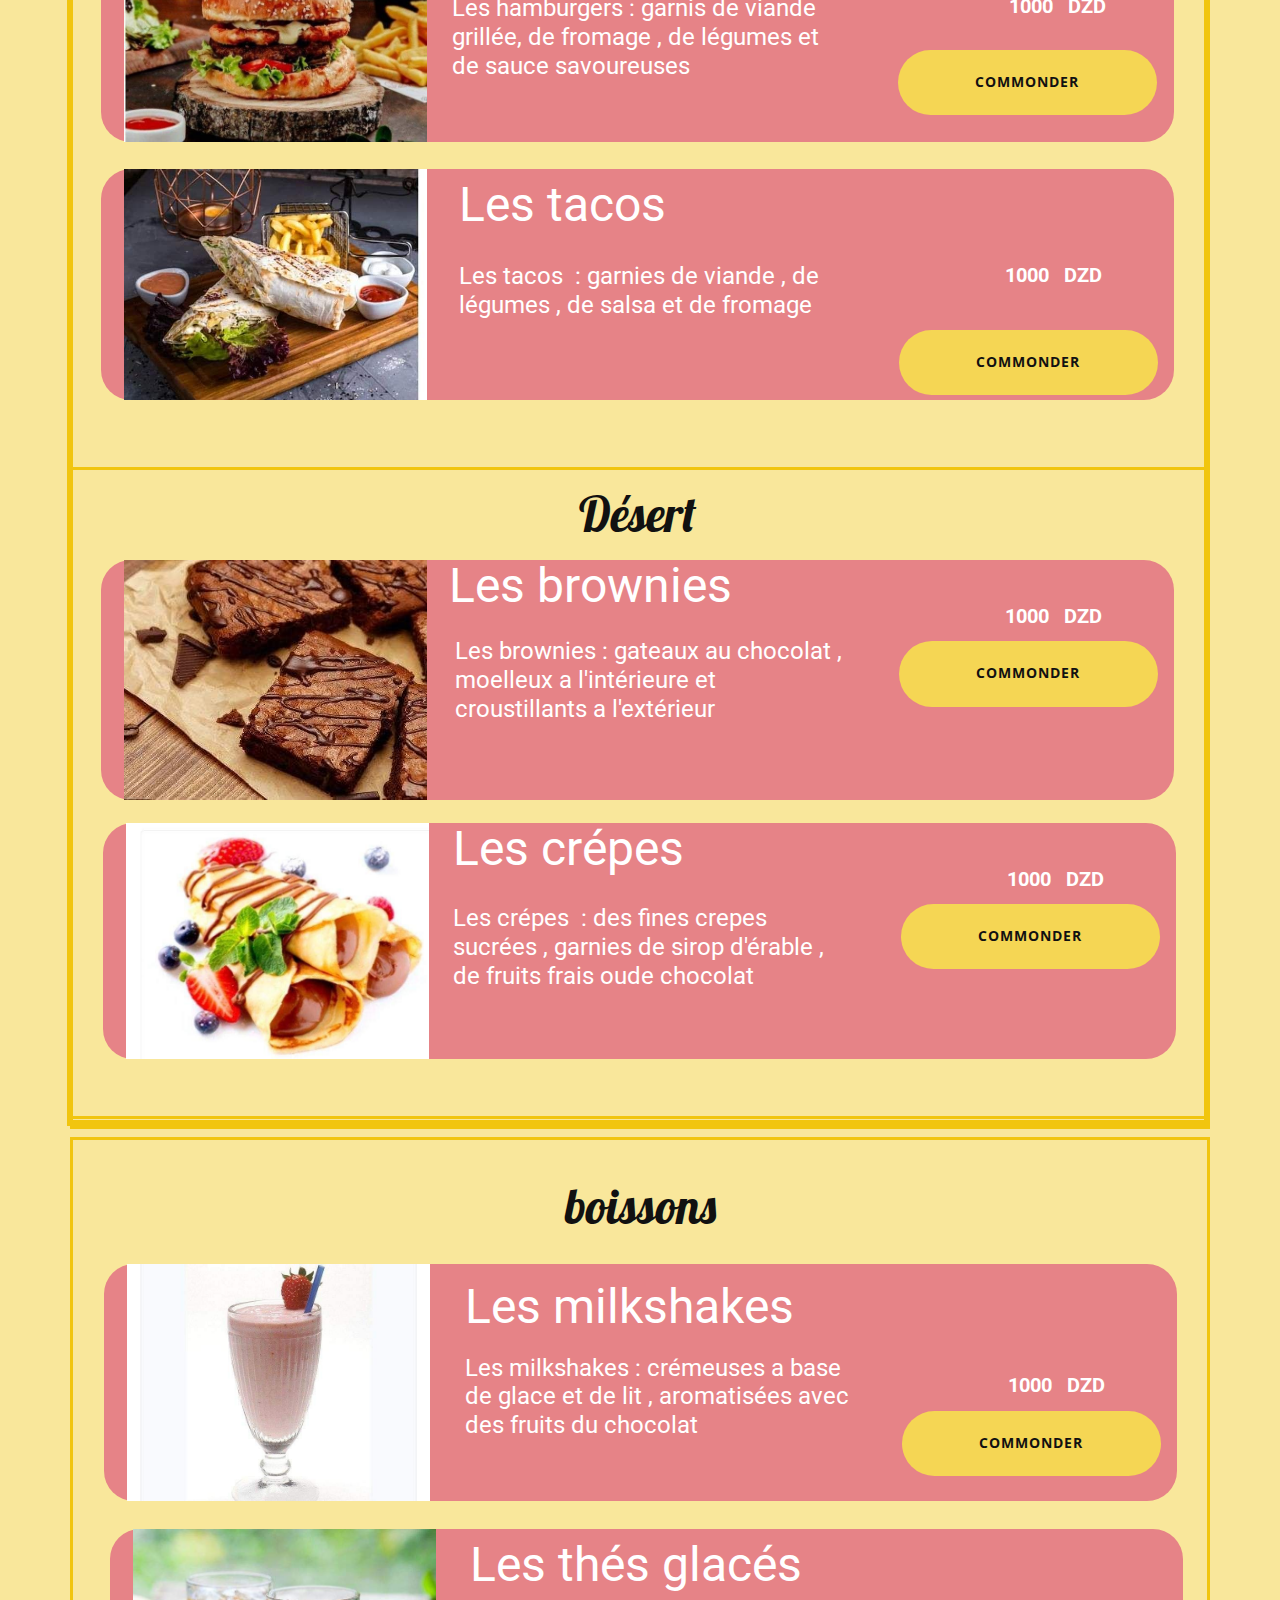
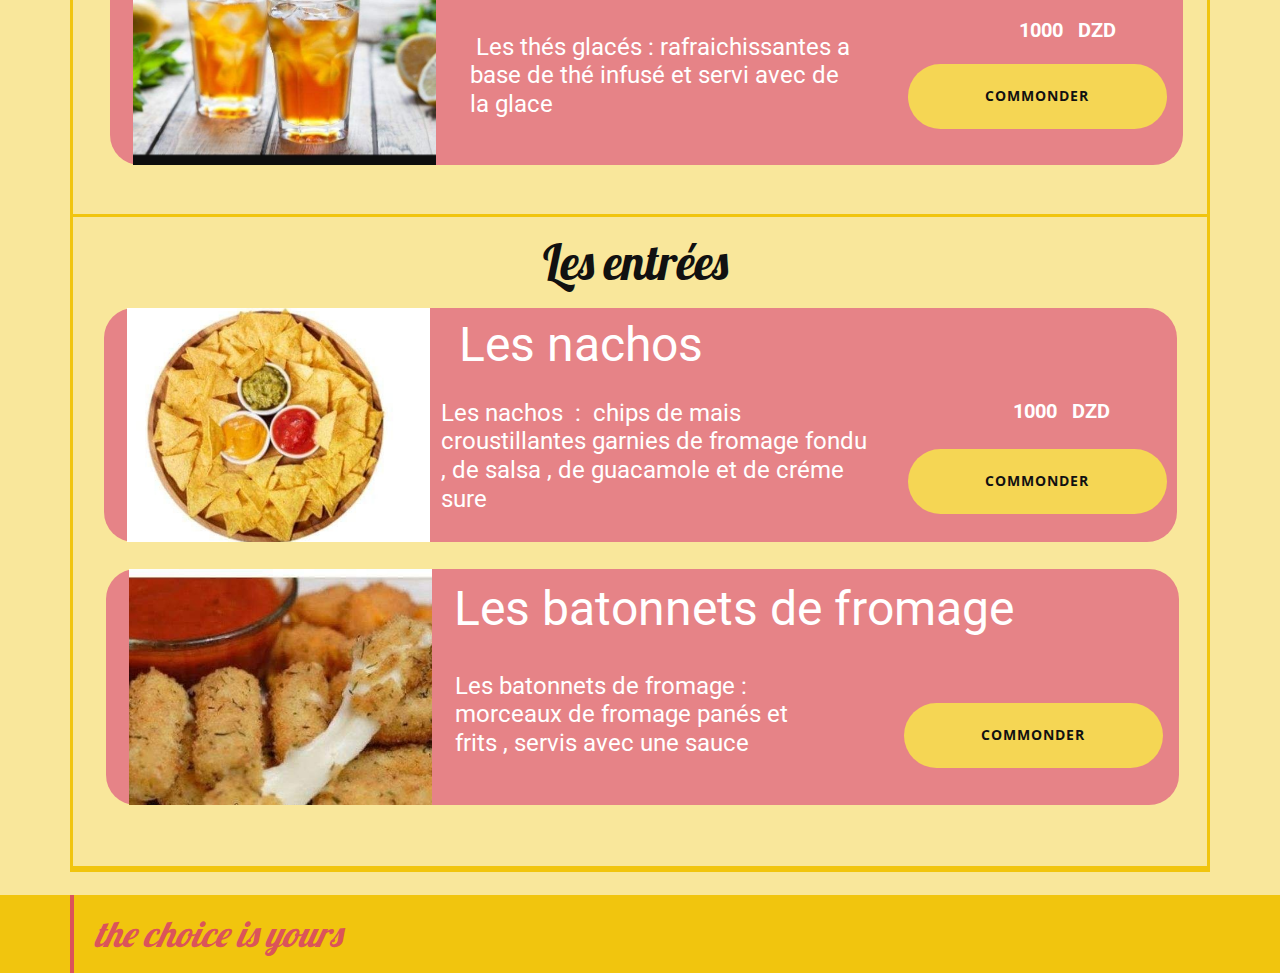
<file: Menue.html>
<!DOCTYPE html>
<html style="font-size: 16px;" lang="en"><head>
    <meta name="viewport" content="width=device-width, initial-scale=1.0">
    <meta charset="utf-8">
    <meta name="keywords" content="​
Les plats traditionnelle, ​
Le tajine ​, ​Couscous, ​
Plats Principaux, Elmachwi​, ​​
Le rfissa, Fast Food​, ​Les hamburgers, ​​
Les tacos, ​
Désert, ​Les brownies, ​Les crépes, ​
boissons, ​​
Les milkshakes, ​Les thés glacés, ​
Les entrées, ​Les nachos, ​
Les batonnets de fromage​">
    <meta name="description" content="">
    <title>Menue</title>
    <link rel="stylesheet" href="nicepage.css" media="screen">
<link rel="stylesheet" href="Menue.css" media="screen">
    <script class="u-script" type="text/javascript" src="jquery.js" defer=""></script>
    <script class="u-script" type="text/javascript" src="nicepage.js" defer=""></script>
    <meta name="generator" content="Nicepage 6.9.2, nicepage.com">
    <link id="u-theme-google-font" rel="stylesheet" href="https://fonts.googleapis.com/css?family=Roboto:100,100i,300,300i,400,400i,500,500i,700,700i,900,900i|Open+Sans:300,300i,400,400i,500,500i,600,600i,700,700i,800,800i">
    <link id="u-page-google-font" rel="stylesheet" href="https://fonts.googleapis.com/css?family=Lobster:400">
    
    
    
    
    <script type="application/ld+json">{
		"@context": "http://schema.org",
		"@type": "Organization",
		"name": ""
}</script>
    <meta name="theme-color" content="#478ac9">
    <meta property="og:title" content="Menue">
    <meta property="og:type" content="website">
  <meta data-intl-tel-input-cdn-path="intlTelInput/"></head>
  <body data-path-to-root="./" data-include-products="false" class="u-body u-xl-mode" data-lang="en"><header class="u-clearfix u-header u-palette-3-base u-sticky u-sticky-cfba u-header" id="sec-446e"><div class="u-clearfix u-sheet u-valign-middle u-sheet-1">
        <p class="u-text u-text-1" data-animation-name="jackInTheBox" data-animation-duration="1000" data-animation-direction="">TwelveDZ </p>
        <nav class="u-menu u-menu-one-level u-offcanvas u-menu-1">
          <div class="menu-collapse" style="font-size: 1.5rem; letter-spacing: 0px; font-weight: 700;">
            <a class="u-button-style u-custom-left-right-menu-spacing u-custom-padding-bottom u-custom-text-active-color u-custom-text-color u-custom-text-hover-color u-custom-top-bottom-menu-spacing u-nav-link u-text-active-palette-1-base u-text-hover-palette-2-base" href="#">
              <svg class="u-svg-link" viewBox="0 0 24 24"><use xlink:href="#menu-hamburger"></use></svg>
              <svg class="u-svg-content" version="1.1" id="menu-hamburger" viewBox="0 0 16 16" x="0px" y="0px" xmlns:xlink="http://www.w3.org/1999/xlink" xmlns="http://www.w3.org/2000/svg"><g><rect y="1" width="16" height="2"></rect><rect y="7" width="16" height="2"></rect><rect y="13" width="16" height="2"></rect>
</g></svg>
            </a>
          </div>
          <div class="u-custom-menu u-nav-container">
            <ul class="u-nav u-unstyled u-nav-1"><li class="u-nav-item"><a class="u-button-style u-nav-link u-text-active-white u-text-black u-text-hover-palette-2-base" href="Home.html" style="padding: 10px 20px;">Home</a>
</li><li class="u-nav-item"><a class="u-button-style u-nav-link u-text-active-white u-text-black u-text-hover-palette-2-base" href="Menue.html" style="padding: 10px 20px;">Menue</a>
</li><li class="u-nav-item"><a class="u-button-style u-nav-link u-text-active-white u-text-black u-text-hover-palette-2-base" href="Contact.html" style="padding: 10px 20px;">Contact</a>
</li></ul>
          </div>
          <div class="u-custom-menu u-nav-container-collapse">
            <div class="u-black u-container-style u-inner-container-layout u-opacity u-opacity-95 u-sidenav">
              <div class="u-inner-container-layout u-sidenav-overflow">
                <div class="u-menu-close"></div>
                <ul class="u-align-center u-nav u-popupmenu-items u-unstyled u-nav-2"><li class="u-nav-item"><a class="u-button-style u-nav-link" href="Home.html">Home</a>
</li><li class="u-nav-item"><a class="u-button-style u-nav-link" href="Menue.html">Menue</a>
</li><li class="u-nav-item"><a class="u-button-style u-nav-link" href="Contact.html">Contact</a>
</li></ul>
              </div>
            </div>
            <div class="u-black u-menu-overlay u-opacity u-opacity-70"></div>
          </div>
        </nav>
      </div></header>
    <section class="u-clearfix u-palette-3-light-2 u-section-1" id="sec-2ce8">
      <div class="u-clearfix u-sheet u-sheet-1">
        <div class="u-border-3 u-border-palette-3-base u-container-style u-expanded-width u-group u-group-1">
          <div class="u-container-layout u-container-layout-1">
            <h2 class="u-custom-font u-font-lobster u-text u-text-default u-text-1"> Les plats traditionnelles&nbsp;</h2>
            <div class="custom-expanded u-container-style u-group u-palette-2-light-1 u-radius u-shape-round u-group-2">
              <div class="u-container-layout u-container-layout-2">
                <img class="u-expanded-height u-image u-image-1" src="images/depositphotos_182652250-stock-photo-tajine-moroccan-food-with-cous.jpeg" data-image-width="250" data-image-height="183">
                <h2 class="u-text u-text-2"> Le tajine </h2>
                <h4 class="u-text u-text-3"> Le tajine : un plat mijouté a base de viande(poulet, l'agneau ou le boeuf) , de légumes et d'épices<span style="font-size: 1.125rem;"></span>
                </h4>
                <h6 class="u-text u-text-4">1000&nbsp; &nbsp;DZD</h6>
                <a href="#" class="u-border-none u-btn u-btn-round u-button-style u-hover-palette-3-base u-palette-3-light-1 u-radius u-btn-1">commonder </a>
              </div>
            </div>
            <div class="custom-expanded u-container-style u-group u-palette-2-light-1 u-radius u-shape-round u-group-3">
              <div class="u-container-layout u-container-layout-3">
                <img class="u-expanded-height u-image u-image-2" src="images/photo_2024-05-0315.13.14.jpeg" data-image-width="699" data-image-height="446">
                <h2 class="u-text u-text-default u-text-5"> Couscous</h2>
                <h4 class="u-text u-text-6"> Couscous : préparé avec la semoule de blé dur et accompagné de viande , de légumes et de bouillon parfumé&nbsp;</h4>
                <h6 class="u-text u-text-7">1000&nbsp; &nbsp;DZD</h6>
                <a href="#" class="u-border-none u-btn u-btn-round u-button-style u-hover-palette-3-base u-palette-3-light-1 u-radius u-btn-2">commonder </a>
              </div>
            </div>
            <div class="custom-expanded u-border-3 u-border-palette-3-base u-container-style u-group u-group-4">
              <div class="u-container-layout u-container-layout-4">
                <h2 class="u-custom-font u-font-lobster u-text u-text-default u-text-8"> Plats Principaux&nbsp;</h2>
                <div class="custom-expanded u-container-style u-group u-palette-2-light-1 u-radius u-shape-round u-group-5">
                  <div class="u-container-layout u-container-layout-5">
                    <img class="u-expanded-height u-image u-image-3" src="images/photo_2024-05-0315.13.11.jpeg" data-image-width="720" data-image-height="863">
                    <h2 class="u-text u-text-default u-text-9">Elmachwi </h2>
                    <h4 class="u-text u-text-10"> Les grillades sont des aliments cuits sur un gril, comprenant viandes, poissons et légumes, souvent servis avec des sauces. </h4>
                    <h6 class="u-text u-text-11">1000&nbsp; &nbsp;DZD</h6>
                    <a href="#" class="u-border-none u-btn u-btn-round u-button-style u-hover-palette-3-base u-palette-3-light-1 u-radius u-btn-3">commonder </a>
                  </div>
                </div>
                <div class="custom-expanded u-container-style u-group u-palette-2-light-1 u-radius u-shape-round u-group-6">
                  <div class="u-container-layout u-container-layout-6">
                    <img class="u-expanded-height u-image u-image-4" src="images/photo_2024-05-0315.13.22.jpeg" data-image-width="650" data-image-height="443">
                    <h2 class="u-text u-text-default u-text-12"> Le rfissa </h2>
                    <h6 class="u-text u-text-13">1000&nbsp; &nbsp;DZD</h6>
                    <h4 class="u-text u-text-14"> Le rfissa : plat a base de msemen trempées dans une sauce a base de poulet , d'épices et d'amande </h4>
                    <a href="#" class="u-border-none u-btn u-btn-round u-button-style u-hover-palette-3-base u-palette-3-light-1 u-radius u-btn-4">commonder </a>
                  </div>
                </div>
                <div class="custom-expanded u-border-3 u-border-palette-3-base u-container-style u-group u-group-7">
                  <div class="u-container-layout u-container-layout-7">
                    <h2 class="u-custom-font u-font-lobster u-text u-text-default u-text-15">Fast Food </h2>
                    <div class="custom-expanded u-container-style u-group u-palette-2-light-1 u-radius u-shape-round u-group-8">
                      <div class="u-container-layout u-container-layout-8">
                        <img class="u-expanded-height u-image u-image-5" src="images/photo_2024-05-0315.13.57.jpeg" data-image-width="636" data-image-height="731">
                        <h2 class="u-text u-text-default u-text-16"> Les hamburgers </h2>
                        <h6 class="u-text u-text-17">1000&nbsp; &nbsp;DZD</h6>
                        <h4 class="u-text u-text-18"> Les hamburgers : garnis de viande grillée, de fromage , de légumes et de sauce savoureuses </h4>
                        <a href="#" class="u-border-none u-btn u-btn-round u-button-style u-hover-palette-3-base u-palette-3-light-1 u-radius u-btn-5">commonder </a>
                      </div>
                    </div>
                    <div class="custom-expanded u-container-style u-group u-palette-2-light-1 u-radius u-shape-round u-group-9">
                      <div class="u-container-layout u-container-layout-9">
                        <img class="u-expanded-height u-image u-image-6" src="images/photo_2024-05-0315.13.28.jpeg" data-image-width="565" data-image-height="720">
                        <h2 class="u-text u-text-default u-text-19"> Les tacos</h2>
                        <h4 class="u-text u-text-20"> Les tacos &nbsp;: garnies de viande , de légumes , de salsa et de fromage </h4>
                        <h6 class="u-text u-text-21">1000&nbsp; &nbsp;DZD</h6>
                        <a href="#" class="u-border-none u-btn u-btn-round u-button-style u-hover-palette-3-base u-palette-3-light-1 u-radius u-btn-6">commonder </a>
                      </div>
                    </div>
                    <div class="custom-expanded u-border-3 u-border-palette-3-base u-container-style u-group u-group-10">
                      <div class="u-container-layout u-container-layout-10">
                        <h2 class="u-custom-font u-font-lobster u-text u-text-default u-text-22"> Désert </h2>
                        <div class="custom-expanded u-container-style u-group u-palette-2-light-1 u-radius u-shape-round u-group-11">
                          <div class="u-container-layout u-container-layout-11">
                            <img class="u-expanded-height u-image u-image-7" src="images/photo_2024-05-0315.12.36.jpeg" data-image-width="720" data-image-height="308">
                            <h2 class="u-text u-text-default u-text-23"> Les brownies </h2>
                            <h6 class="u-text u-text-24">1000&nbsp; &nbsp;DZD</h6>
                            <h4 class="u-text u-text-25"> Les brownies : gateaux au chocolat , moelleux a l'intérieure et croustillants a l'extérieur </h4>
                            <a href="#" class="u-border-none u-btn u-btn-round u-button-style u-hover-palette-3-base u-palette-3-light-1 u-radius u-btn-7">commonder </a>
                          </div>
                        </div>
                        <div class="custom-expanded u-container-style u-group u-palette-2-light-1 u-radius u-shape-round u-group-12">
                          <div class="u-container-layout u-container-layout-12">
                            <img class="u-expanded-height u-image u-image-8" src="images/photo_2024-05-0220.10.29.jpeg" data-image-width="668" data-image-height="552">
                            <h2 class="u-text u-text-default u-text-26"> Les crépes</h2>
                            <h6 class="u-text u-text-27">1000&nbsp; &nbsp;DZD</h6>
                            <a href="#" class="u-border-none u-btn u-btn-round u-button-style u-hover-palette-3-base u-palette-3-light-1 u-radius u-btn-8">commonder </a>
                            <h4 class="u-text u-text-28"> Les crépes &nbsp;: des fines crepes sucrées , garnies de sirop d'érable , de fruits frais oude chocolat </h4>
                          </div>
                        </div>
                      </div>
                    </div>
                  </div>
                </div>
              </div>
            </div>
          </div>
        </div>
        <div class="u-border-3 u-border-palette-3-base u-container-style u-expanded-width u-group u-group-13">
          <div class="u-container-layout u-container-layout-13">
            <h2 class="u-custom-font u-font-lobster u-text u-text-default u-text-29"> boissons </h2>
            <div class="custom-expanded u-container-style u-group u-palette-2-light-1 u-radius u-shape-round u-group-14">
              <div class="u-container-layout u-container-layout-14">
                <img class="u-expanded-height u-image u-image-9" src="images/photo_2024-05-0220.10.17.jpeg" data-image-width="720" data-image-height="611">
                <h2 class="u-text u-text-default u-text-30"> Les milkshakes</h2>
                <h4 class="u-text u-text-31"> Les milkshakes : crémeuses a base de glace et de lit , aromatisées avec des fruits du chocolat&nbsp;</h4>
                <h6 class="u-text u-text-32">1000&nbsp; &nbsp;DZD</h6>
                <a href="#" class="u-border-none u-btn u-btn-round u-button-style u-hover-palette-3-base u-palette-3-light-1 u-radius u-btn-9">commonder </a>
              </div>
            </div>
            <div class="custom-expanded u-container-style u-group u-palette-2-light-1 u-radius u-shape-round u-group-15">
              <div class="u-container-layout u-container-layout-15">
                <img class="u-expanded-height u-image u-image-10" src="images/photo_2024-05-0315.13.50.jpeg" data-image-width="720" data-image-height="484">
                <h2 class="u-text u-text-default u-text-33"> Les thés glacés</h2>
                <h6 class="u-text u-text-34">1000&nbsp; &nbsp;DZD</h6>
                <h4 class="u-text u-text-35"> &nbsp;Les thés glacés : rafraichissantes a base de thé infusé et servi avec de la glace&nbsp;</h4>
                <a href="#" class="u-border-none u-btn u-btn-round u-button-style u-hover-palette-3-base u-palette-3-light-1 u-radius u-btn-10">commonder </a>
              </div>
            </div>
          </div>
        </div>
        <div class="u-border-3 u-border-palette-3-base u-container-style u-expanded-width u-group u-group-16">
          <div class="u-container-layout u-container-layout-16">
            <h2 class="u-custom-font u-font-lobster u-text u-text-default u-text-36"> Les entrées&nbsp;</h2>
            <div class="custom-expanded u-container-style u-group u-palette-2-light-1 u-radius u-shape-round u-group-17">
              <div class="u-container-layout u-container-layout-17">
                <img class="u-expanded-height u-image u-image-11" src="images/photo_2024-05-0315.12.54.jpeg" data-image-width="529" data-image-height="464">
                <h2 class="u-text u-text-default u-text-37"> Les nachos</h2>
                <h6 class="u-text u-text-38">1000&nbsp; &nbsp;DZD</h6>
                <h4 class="u-text u-text-39"> Les nachos &nbsp;: &nbsp;chips de mais croustillantes garnies de fromage fondu , de salsa , de guacamole et de créme sure&nbsp;</h4>
                <a href="#" class="u-border-none u-btn u-btn-round u-button-style u-hover-palette-3-base u-palette-3-light-1 u-radius u-btn-11">commonder </a>
              </div>
            </div>
            <div class="custom-expanded u-container-style u-group u-palette-2-light-1 u-radius u-shape-round u-group-18">
              <div class="u-container-layout u-container-layout-18">
                <img class="u-expanded-height u-image u-image-12" src="images/photo_2024-05-0315.12.43.jpeg" data-image-width="720" data-image-height="362">
                <h2 class="u-text u-text-default u-text-40"> Les batonnets de fromage </h2>
                <h4 class="u-text u-text-41"> Les batonnets de fromage : morceaux de fromage panés et frits , servis avec une sauce </h4>
                <a href="#" class="u-border-none u-btn u-btn-round u-button-style u-hover-palette-3-base u-palette-3-light-1 u-radius u-btn-12">commonder </a>
              </div>
            </div>
          </div>
        </div>
      </div>
    </section>
    <section class="u-clearfix u-palette-3-base u-section-2" id="sec-c3b5">
      <div class="u-clearfix u-sheet u-valign-middle u-sheet-1">
        <blockquote class="u-border-palette-2-base u-custom-font u-font-lobster u-text u-text-default u-text-palette-2-base u-text-1">the choic​e is yours </blockquote>
      </div>
    </section>
    
    
    
  
  
</body></html>
</file>
